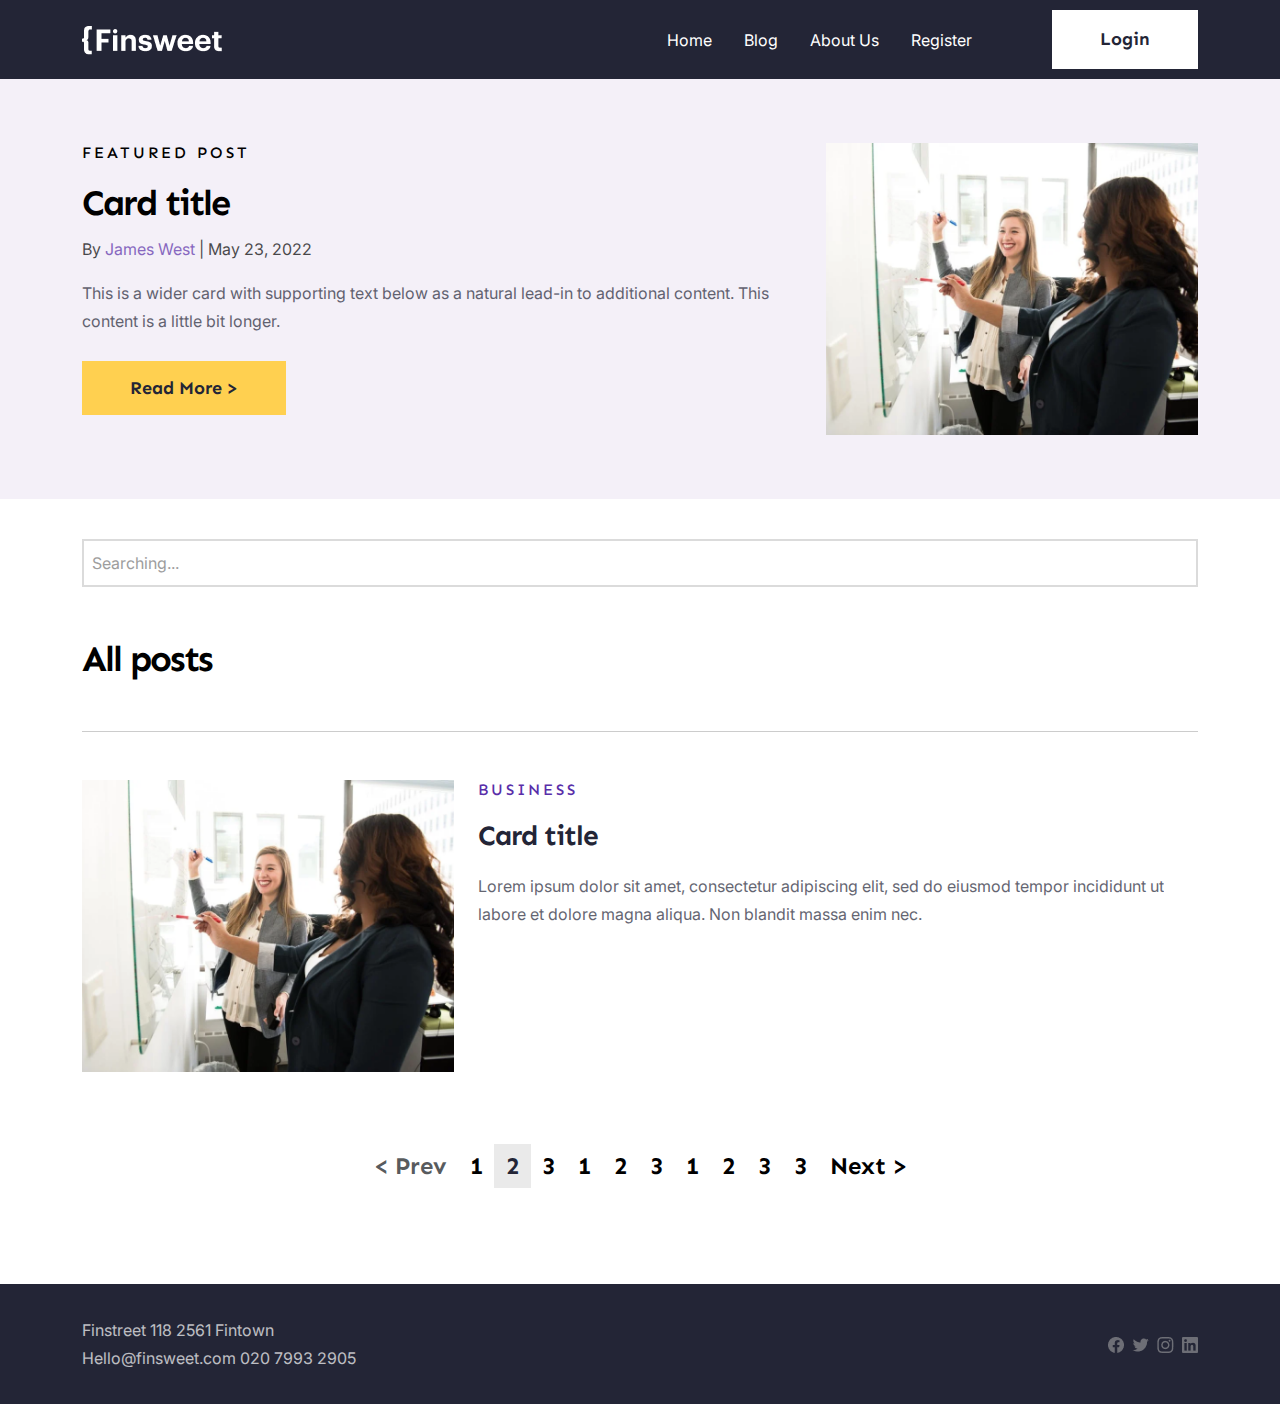
<file: allposts.html>
<!DOCTYPE html>
<html lang="en">
  <head>
    <meta charset="UTF-8" />
    <meta http-equiv="X-UA-Compatible" content="IE=edge" />
    <meta name="viewport" content="width=device-width, initial-scale=1.0" />
    <title>Home</title>

    <!-- fonts -->
    <link rel="preconnect" href="https://fonts.googleapis.com" />
    <link rel="preconnect" href="https://fonts.gstatic.com" crossorigin />
    <link
      href="https://fonts.googleapis.com/css2?family=Inter:wght@400;600;700;900&family=Sen:wght@400;700&display=swap"
      rel="stylesheet"
    />
    <!-- fonts -->

    <link rel="stylesheet" href="./css/bootstrap.min.css" />
    <link rel="stylesheet" href="css/global.css" />
    <link rel="stylesheet" href="css/allposts.css" />
  </head>
  <body>
    <header id="header">
      <nav
        class="navbar navbar-expand-lg"
        aria-label="Offcanvas navbar large"
        id="header_navbar"
      >
        <div class="container">
          <a class="navbar-brand" href="index.html"
            ><img src="./images/header-logo.png" alt=""
          /></a>

          <button
            class="navbar-toggler"
            type="button"
            data-bs-toggle="offcanvas"
            data-bs-target="#offcanvasNavbar2"
            aria-controls="offcanvasNavbar2"
          >
            <img src="/images/menu-btn.svg" alt="" />
          </button>
          <div
            class="offcanvas offcanvas-end"
            tabindex="-1"
            id="offcanvasNavbar2"
            aria-labelledby="offcanvasNavbar2Label"
          >
            <div class="offcanvas-header">
              <h5 class="offcanvas-title" id="offcanvasNavbar2Label">
                Adhamov's Portfolio
              </h5>
              <button
                type="button"
                class="btn-close btn-close-dark"
                data-bs-dismiss="offcanvas"
                aria-label="Close"
              ></button>
            </div>
            <div class="offcanvas-body">
              <ul
                class="navbar-nav justify-content-end flex-grow-1 pe-3 mb-3 mb-lg-0 me-lg-5"
              >
                <li class="nav-item mx-2">
                  <a class="nav-link" aria-current="page" href="index.html"
                    >Home</a
                  >
                </li>
                <li class="nav-item mx-2">
                  <a class="nav-link" href="blog.html">Blog</a>
                </li>
                <li class="nav-item mx-2">
                  <a class="nav-link" href="about.html">About Us</a>
                </li>
                <li class="nav-item mx-2">
                  <a class="nav-link" href="register.html">Register</a>
                </li>
              </ul>
              <a
                href="login.html"
                class="btn-main btn_login d-inline-block text-center"
                >Login</a
              >
            </div>
          </div>
        </div>
      </nav>
    </header>
    <main>
      <section id="future-posts">
        <div class="container">
          <div class="future-post">
            <div class="card py-4">
              <div class="row flex-column-reverse flex-sm-row g-0">
                <div class="col-sm-8 mt-3 mt-sm-0">
                  <div class="card-body p-0 pe-sm-5">
                    <p class="huge-p">Featured Post</p>

                    <h2 class="main-h">Card title</h2>
                    <p class="post-date main-p">
                        By <span> James West </span> | May 23, 2022
                      </p>
                    <p class="main-p pb-4">
                      This is a wider card with supporting text below as a
                      natural lead-in to additional content. This content is a
                      little bit longer.
                    </p>
                    <a href="#" class="btn-main">
                        Read More >
                    </a>
                  </div>
                </div>
                <div class="col-sm-4">
                  <img
                    src="images/blog-card.png"
                    class="img-fluid w-100 h-100 object-fit-cover"
                    alt="..."
                  />
                </div>
              </div>
            </div>
          </div>
        </div>
      </section>
      <section id="all-posts">
        <div class="container">
            <input
            type="search"
            class="w-100 p-2 search main-p"
            placeholder="Searching..."
          />
          <h2 class="main-h my-5">All posts</h2>
          <div class="separator pt-4"></div>
          <div class="posts-row">
            <div class="card my-4">
                <div class="row g-0">
                  <div class="col-sm-4">
                    <img
                      src="images/blog-card.png"
                      class="img-fluid w-100 object-fit-cover"
                      alt="..."
                    />
                  </div>
                  <div class="col-sm-8">
                    <div class="card-body pt-0 ps-0 ps-sm-4 mt-3 mt-sm-0">
                      <p class="huge-p">Business</p>
                      <h5 class="card-h">Card title</h5>
                      <p class="main-p mt-3 ">
                        Lorem ipsum dolor sit amet, consectetur adipiscing elit, sed do eiusmod tempor incididunt ut labore et dolore magna aliqua. Non blandit massa enim nec.
                      </p>
                    </div>
                  </div>
                </div>
              </div>
          </div>
          <nav aria-label="pagination" class="d-flex justify-content-center pt-5">
            <ul class="pagination">
              <li class="page-item disabled">
                <span class="page-link pagination-text"> < Prev</span>
              </li>
              <li class="page-item"><a class="page-link pagination-text" href="">1</a></li>
              <li class="page-item active">
                <span class="page-link pagination-text">2</span>
              </li>
              <li class="page-item"><a class="page-link pagination-text" href="#">3</a></li>

              <li class="page-item"><a class="page-link pagination-text" href="">1</a></li>
              <li class="page-item">
                <span class="page-link pagination-text">2</span>
              </li>
              <li class="page-item"><a class="page-link pagination-text" href="#">3</a></li>

              <li class="page-item"><a class="page-link pagination-text" href="">1</a></li>
              <li class="page-item">
                <span class="page-link pagination-text">2</span>
              </li>
              <li class="page-item"><a class="page-link pagination-text" href="#">3</a></li>
              <li class="page-item"><a class="page-link pagination-text" href="#">3</a></li>
              <li class="page-item">
                <a class="page-link pagination-text" href="#">Next ></a>
              </li>
            </ul>
          </nav>
        </div>
      </section>
    </main>
    <footer id="footer">
      <div class="container d-flex justify-content-between align-items-center">
        <div class="footer-desc">
          <p class="main-p m-0">Finstreet 118 2561 Fintown</p>
          <p class="main-p m-0">Hello@finsweet.com 020 7993 2905</p>
        </div>
        <div class="socials d-flex gap-2">
          <a href="#">
            <img src="images/logo-facebook.png" alt="facebook" />
          </a>
          <a href="#"> <img src="images/logo-tweet.png" alt="twetter" /> </a>
          <a href="#"> <img src="images/logo-insta.png" alt="instagram" /> </a>
          <a href="#"> <img src="images/logo-in.png" alt="linked in" /> </a>
        </div>
      </div>
    </footer>
    <script src="js/bootstrap.bundle.min.js"></script>
    <script src="js/category.js"></script>
  </body>
</html>
</file>
<file: css/global.css>
:root {
  --dark: #232536;
  --gold: #ffd050;
  --white: #ffffff;
}

a {
  text-decoration: none;
  color: #000000;
}

.enter-p {
  font-weight: 500;
  font-size: 16px;
  line-height: 20px;
  letter-spacing: 3px;
  text-transform: uppercase;
  color: var(--dark);
}

.huge-p {
  font-family: "Sen", sans-serif;
  font-weight: 500;
  font-size: 16px;
  line-height: 20px;
  letter-spacing: 3px;
  text-transform: uppercase;
  color: #592ea9;
}

.huge-h {
  font-family: "Sen";
  font-weight: 700;
  font-size: 56px;
  line-height: 64px;
  letter-spacing: -2px;
  color: var(--dark);
}

.main-h {
  font-family: "Sen";
  font-weight: 700;
  font-size: 36px;
  line-height: 48px;
  letter-spacing: -2px;
  color: #000000;
}

.main-p {
  font-family: "Inter";
  font-weight: 400;
  font-size: 16px;
  line-height: 28px;
  color: var(--dark);
  opacity: 0.7;
}

.little-p {
  font-family: "Inter";
  font-weight: 500;
  font-size: 14px;
  line-height: 20px;
  color: #4c4c4c;
}

.card-h {
  font-family: "Sen";
  font-weight: 700;
  font-size: 28px;
  line-height: 40px;
  letter-spacing: -1px;
  color: #232536;
}

.pagination-text {
  font-family: "Sen";
  font-style: normal;
  font-weight: 700;
  font-size: 24px;
  line-height: 32px;
  display: flex;
  align-items: center;
  text-align: center;
  color: #000000;
}

.navbar-toggler:focus,
.btn-close:focus {
  box-shadow: none;
}

.last-post-date {
  color: var(--white);
}
.last-post-date span {
  color: var(--gold);
}

.post-date {
  color: black;
}
.post-date span {
  color: #592ea9;
}

#not-found {
  text-align: center;
}
#not-found img {
  max-width: 500px;
}

.post-limit {
  display: -webkit-box;
  -webkit-line-clamp: 3;
  -webkit-box-orient: vertical;
  overflow: hidden;
}

.post-img {
  max-height: 300px;
}

@media screen and (max-width: 768px) {
  .enter-p {
    font-size: 12px;
    line-height: 18px;
  }
  .huge-p {
    font-size: 13px;
    line-height: 16px;
  }
  .huge-h {
    font-size: 26px;
    line-height: 34px;
  }
  .main-h {
    font-size: 26px;
    line-height: 40px;
    letter-spacing: -1px;
  }
  .main-p {
    font-size: 12px;
    line-height: 20px;
  }
  .little-p {
    font-size: 14px;
    line-height: 20px;
  }
  .card-h {
    font-size: 22px;
    line-height: 28px;
  }
}
#header {
  position: -webkit-sticky;
  position: sticky;
  z-index: 99;
  top: 0;
  left: 0;
  right: 0;
}

#header,
.offcanvas-body {
  background-color: var(--dark);
}

#header {
  padding: 2px;
}

.search {
  border: 2px solid #ccc;
}

.search:focus {
  box-shadow: none;
  outline: none;
}

.input {
  background-color: #fff !important;
  border-radius: 2px;
  border: 2px solid #ccc;
  padding: 12px;
  font-family: "Inter";
  font-weight: 400;
  font-size: 16px;
  line-height: 28px;
  color: var(--dark);
}

.input:focus {
  box-shadow: none;
  outline: none;
}

.nav-link {
  color: var(--white);
  font-family: "Inter", sans-serif;
  width: 100%;
}
.nav-link:hover, .nav-link:focus {
  color: var(--gold);
}

.navbar-toggler {
  border: none;
}
.navbar-toggler img {
  max-width: 24px;
}

.nav-item {
  display: flex;
  align-items: center;
}

.btn-main {
  font-family: "Sen", sans-serif;
  background-color: var(--gold);
  color: var(--dark);
  font-weight: 700;
  font-size: 18px;
  padding: 16px 48px;
  border: none;
  border-radius: 0;
  transition: all 0.1s ease-in;
}
.btn-main:hover {
  background-color: #e4b022 !important;
}

.btn_login {
  background-color: var(--white);
  transition: all 0.1s ease-in;
}
.btn_login:hover {
  background-color: var(--gold);
  color: var(--dark);
}

.page-item,
.page-link {
  border: none;
}

.page-item:focus,
.page-link:focus {
  outline: none;
  box-shadow: none;
}

.page-link:hover {
  z-index: 2;
  color: rgba(0, 0, 0, 0.466);
  background-color: var(--bs-pagination-hover-bg);
  border-color: var(--bs-pagination-hover-border-color);
}

.page-link:focus {
  z-index: 3;
  color: rgb(89, 46, 169);
  background-color: var(--bs-pagination-focus-bg);
  outline: 0;
  box-shadow: none;
}

.active > .page-link,
.page-link.active {
  z-index: 3;
  color: var(--dark);
  background-color: rgba(204, 204, 204, 0.411);
  border-color: var(--bs-pagination-active-border-color);
}

.disabled > .page-link,
.page-link.disabled {
  color: var(--bs-pagination-disabled-color);
  pointer-events: none;
  background-color: transparent;
  border-color: var(--bs-pagination-disabled-border-color);
}

.card {
  border: none;
  border-radius: 0;
}

.separator {
  border-top: 1px solid #ccc;
}

#footer {
  padding: 32px 0;
  background-color: var(--dark);
}

.footer-desc p {
  color: var(--white);
}

@media screen and (max-width: 992px) {
  .btn_login {
    padding: 12px 30px;
    width: 100%;
  }
}
@media screen and (max-width: 768px) {
  .btn-main {
    font-size: 16px;
    padding: 12px 36px;
  }
}/*# sourceMappingURL=global.css.map */
</file>
<file: css/allposts.css>
#future-posts {
  background-color: #f4f0f8;
  padding: 40px 0;
}

.future-post .card {
  background-color: #f4f0f8;
}
.future-post .huge-p {
  color: #000;
}

#all-posts {
  padding: 40px 0 80px 0;
}/*# sourceMappingURL=allposts.css.map */
</file>
